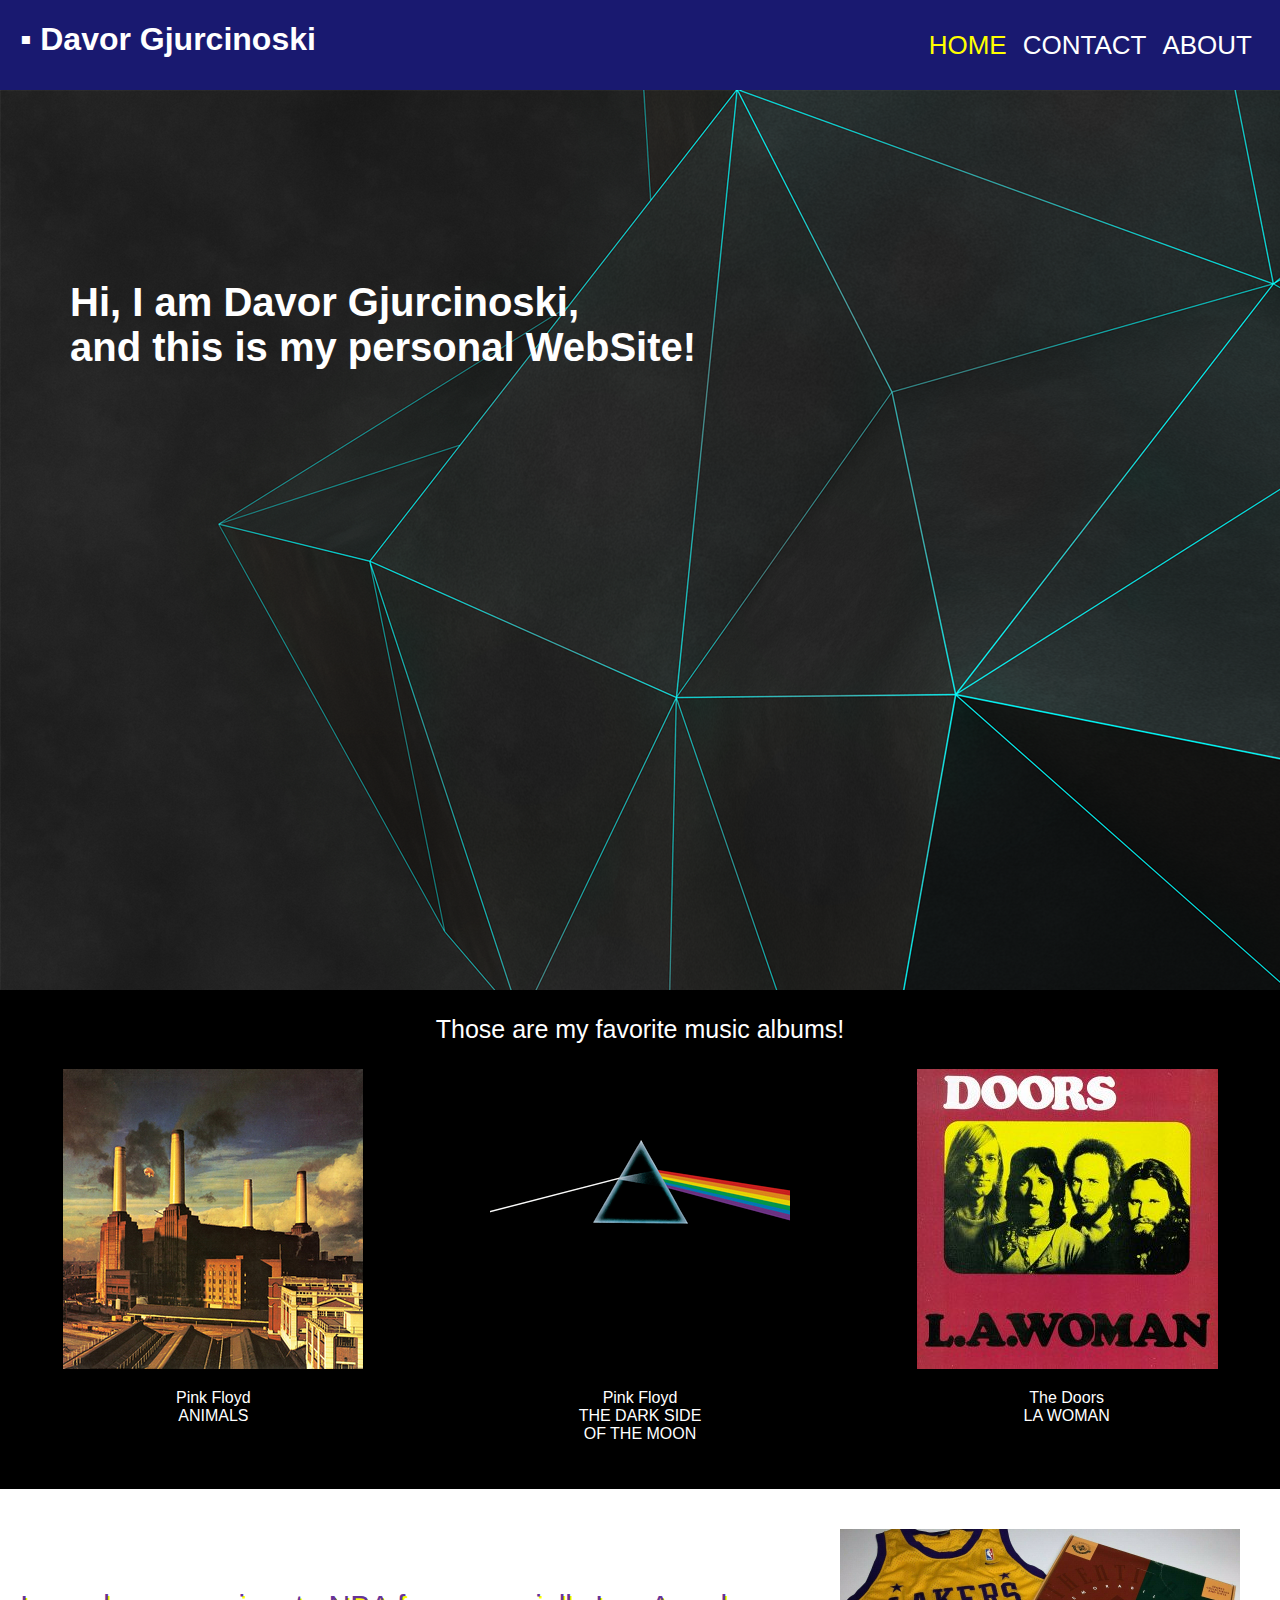
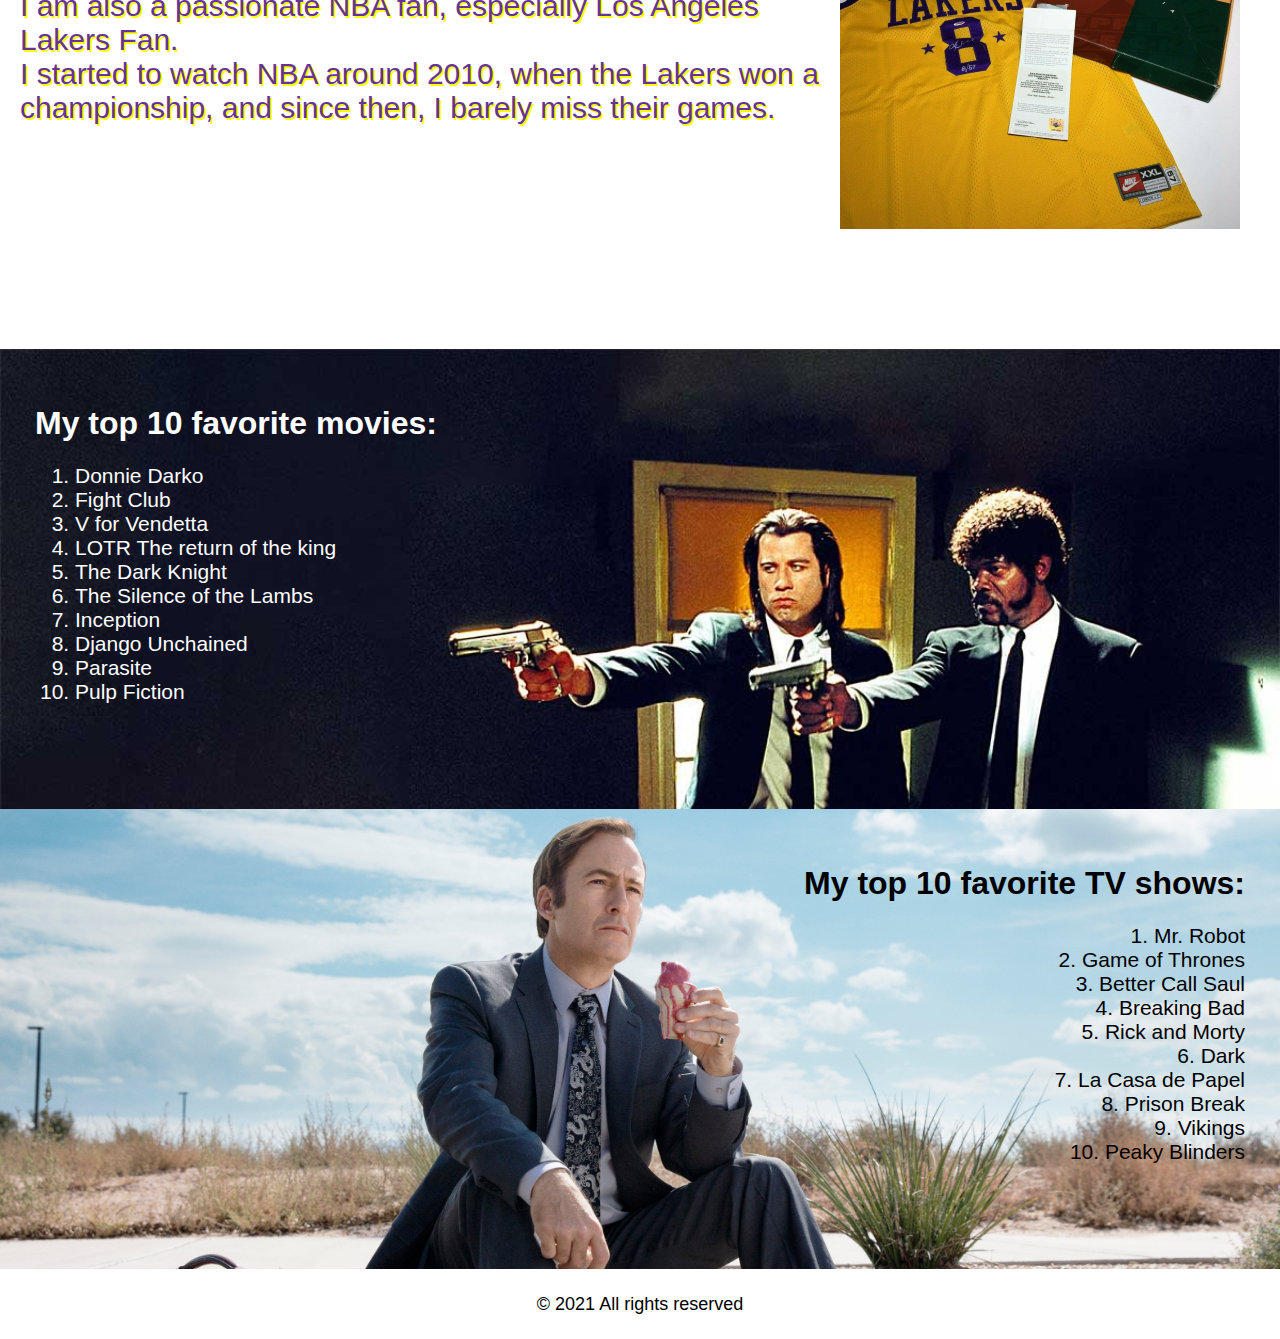
<file: index.html>
<!DOCTYPE html>
<html lang="en">
<head>
    <meta charset="UTF-8">
    <title>HOME</title>
    <link rel="stylesheet" href="css.css">
</head>
<body>

<div id="header">
    <h1> &squarf; Davor Gjurcinoski</h1>
   <a href="Page3.html" > <p >ABOUT</p> </a>
    <a href="Page2.html"> <p>CONTACT</p> </a>
    <a href="index.html"> <p id="selected">HOME</p> </a>
</div>


<div id="welcome">
    <p>Hi, I am Davor Gjurcinoski,<br> and this is my personal WebSite!</p>
</div>


<div id="music">
    <p>Those are my favorite music albums!</p>
</div>
<div id="music1">
    <div class="album">
        <img src="album1.jpg">
        <p>Pink Floyd <br> ANIMALS</p>
    </div>
    <div class="album">
        <img src="album2.png">
        <p>Pink Floyd <br> THE DARK SIDE <br> OF THE MOON</p>
    </div>
    <div class="album">
        <img src="album3.jpg">
        <p>The Doors <br> LA WOMAN</p>
    </div>
</div>


<div id="sports">
    <img src="kobe.jpg">
    <p>
        I am also a passionate NBA fan, especially Los Angeles Lakers Fan. <br>
        I started to watch NBA around 2010, when the Lakers won a  <br>
        championship, and since then, I barely miss their games.  <br>
    </p>
</div>



<div id="movies">
    <h1>My top 10 favorite movies:</h1>
    <ol>
        <li>Donnie Darko</li>
        <li>Fight Club</li>
        <li>V for Vendetta</li>
        <li>LOTR The return of the king</li>
        <li>The Dark Knight</li>
        <li>The Silence of the Lambs</li>
        <li>Inception</li>
        <li>Django Unchained</li>
        <li>Parasite</li>
        <li>Pulp Fiction</li>
    </ol>

</div>


<div id="shows">
    <h1>My top 10 favorite TV shows:</h1>
    <ol>
        <li>Mr. Robot</li>
        <li>Game of Thrones</li>
        <li>Better Call Saul</li>
        <li>Breaking Bad</li>
        <li>Rick and Morty</li>
        <li>Dark</li>
        <li>La Casa de Papel</li>
        <li>Prison Break</li>
        <li>Vikings</li>
        <li>Peaky Blinders</li>
    </ol>
</div>



<div id="footer">
    <p>&copy; 2021 All rights reserved</p>
</div>

</body>
</html>
</file>
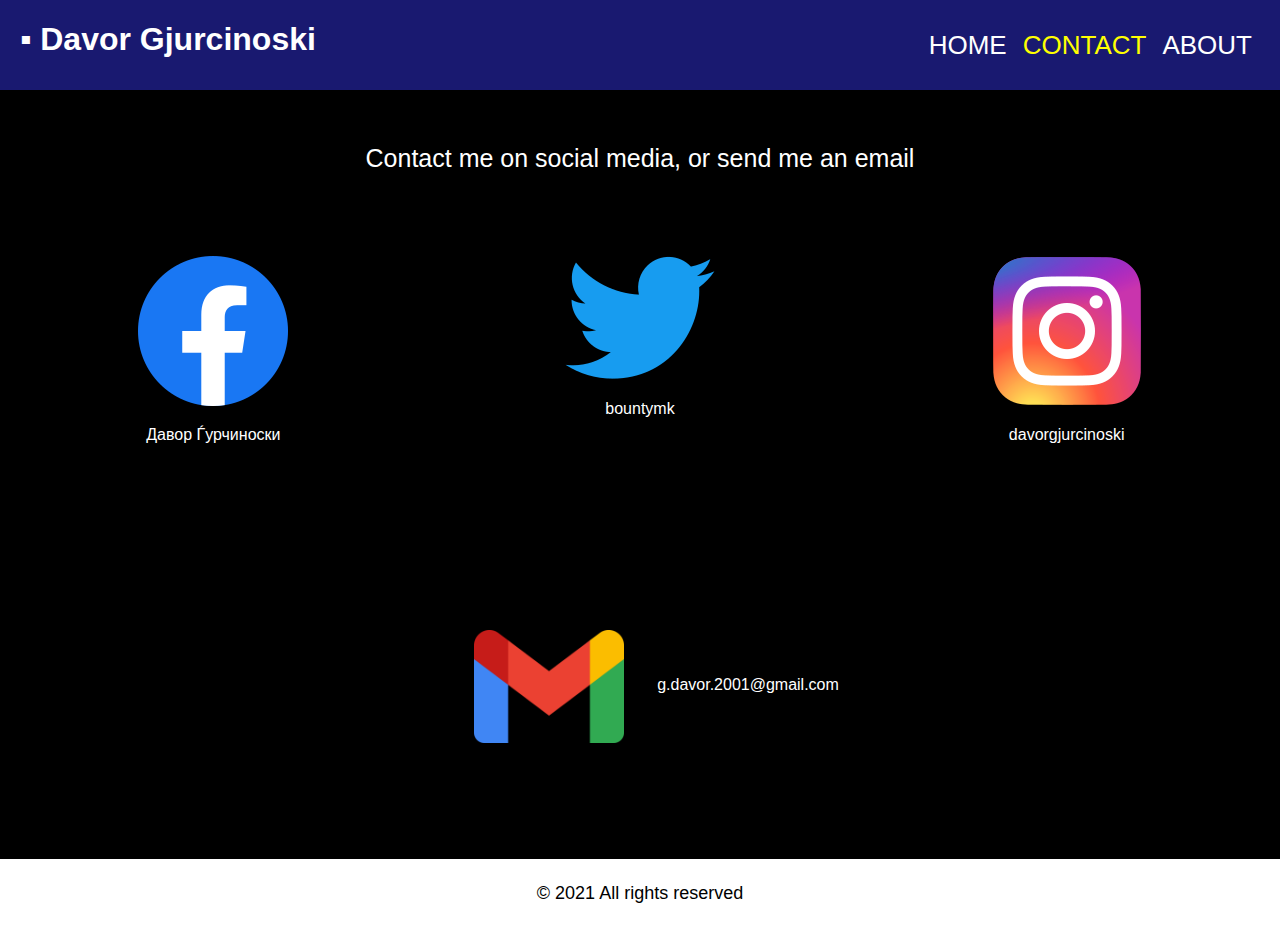
<file: Page2.html>
<!DOCTYPE html>
<html lang="en">
<head>
    <meta charset="UTF-8">
    <title>CONTACT</title>
    <link rel="stylesheet" href="css.css">
</head>
<body>

<div id="header">
    <h1> &squarf; Davor Gjurcinoski</h1>
    <a href="Page3.html" > <p >ABOUT</p> </a>
    <a href="Page2.html"> <p id="selected">CONTACT</p> </a>
    <a href="index.html"> <p>HOME</p> </a>
</div>

<div id="music">
    <p><br> Contact me on social media, or send me an email <br> <br> <br></p>
</div>
<div id="music1">
    <div class="album">
        <a href="https://www.facebook.com/profile.php?id=100010015712689" target="_blank"> <img src="fb.jpg" class="hover"> </a>
        <p>Давор Ѓурчиноски</p>
    </div>
    <div class="album">
        <a href="https://twitter.com/bountymk" target="_blank"> <img src="twitter.png" class="hover"> </a>
        <p>bountymk</p>
    </div>
    <div class="album">
        <a href="https://www.instagram.com/davorgjurcinoski/" target="_blank"> <img src="insta.png" class="hover"> </a>
        <p>davorgjurcinoski</p>
    </div>
</div>


<div id="mail">
    <a href="mailto:g.davor.2001@gmail.com"><img src="mail.png"></a>
    <a>g.davor.2001@gmail.com</a>
</div>





<div id="footer">
    <p>&copy; 2021 All rights reserved</p>
</div>

</body>
</html>
</file>
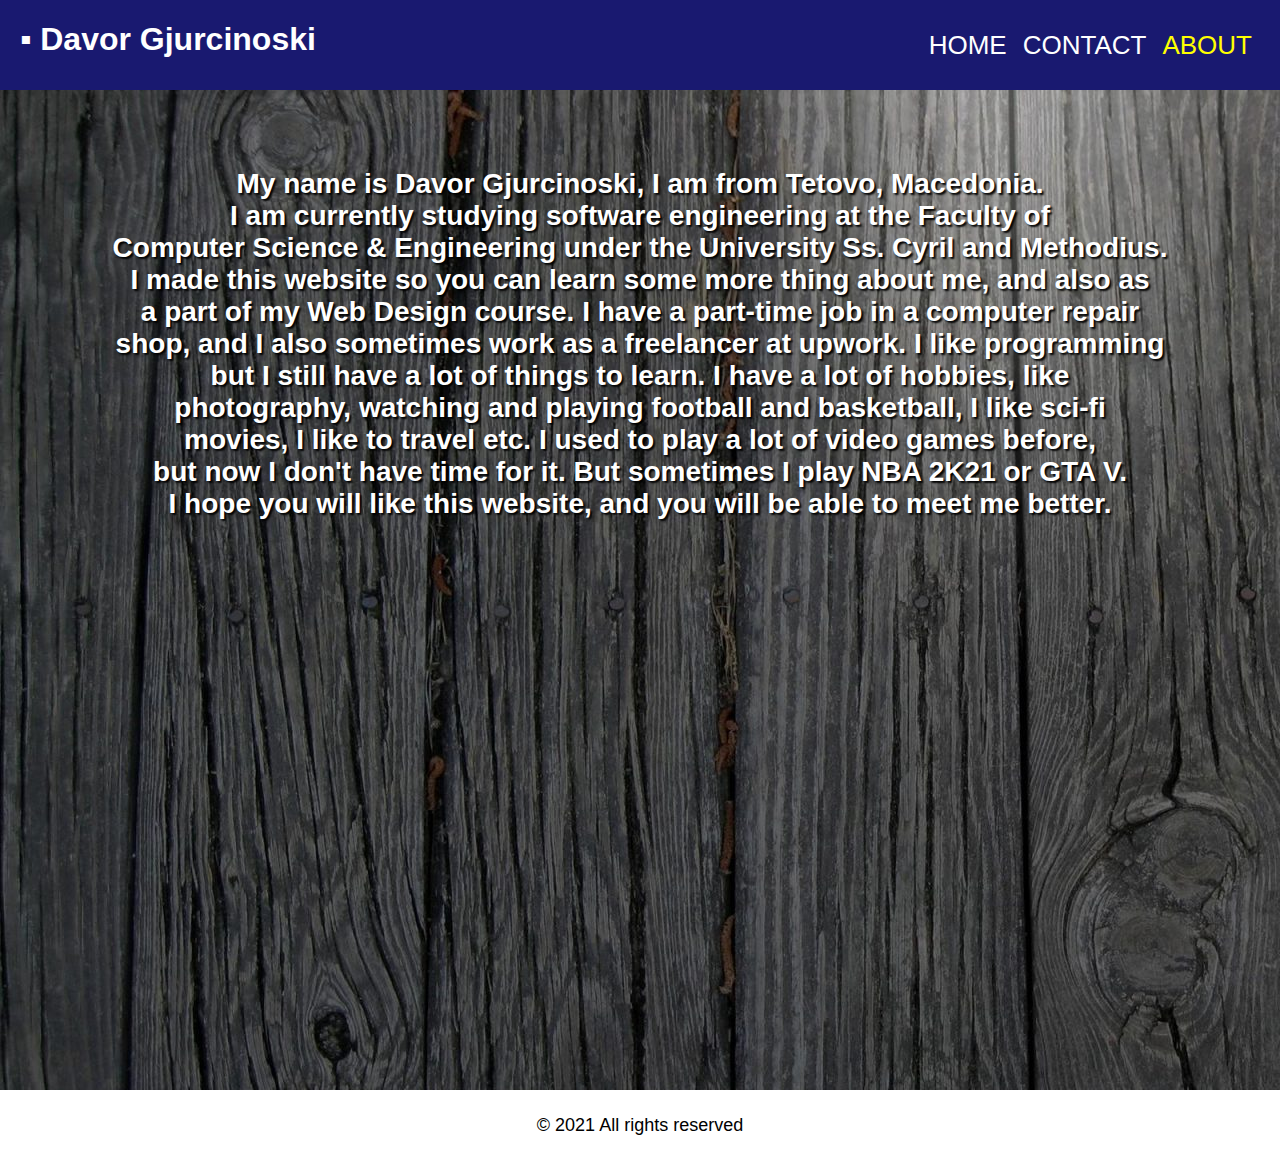
<file: Page3.html>
<!DOCTYPE html>
<html lang="en">
<head>
    <meta charset="UTF-8">
    <title>ABOUT</title>
    <link rel="stylesheet" href="css.css">
</head>
<body bgcolor="black">

<div id="header">
    <h1> &squarf; Davor Gjurcinoski</h1>
    <a href="Page3.html" > <p id="selected">ABOUT</p> </a>
    <a href="Page2.html"> <p>CONTACT</p> </a>
    <a href="index.html"> <p>HOME</p> </a>
</div>


<div id="about">
    <p>
        My name is Davor Gjurcinoski, I am from Tetovo, Macedonia.  <br>
        I am currently studying software engineering at the Faculty of<br>
        Computer Science & Engineering  under the University Ss. Cyril and Methodius.<br>
        I made this website so you can learn some more thing about me, and also as<br>
        a part of my Web Design course. I have a part-time job in a computer repair<br>
        shop, and I also sometimes work as a freelancer at upwork. I like programming<br>
        but I still have a lot of things to learn. I have a lot of hobbies, like<br>
        photography, watching and playing football and basketball, I like sci-fi<br>
        movies, I like to travel etc. I used to play a lot of video games before,<br>
        but now I don't have time for it. But sometimes I play NBA 2K21 or GTA V.<br>
        I hope you will like this website, and you will be able to meet me better.<br>
    </p>
</div>




<div id="footer">
    <p>&copy; 2021 All rights reserved</p>
</div>

</body>
</html>
</file>
<file: css.css>
body
{
    padding: 0px;
    background-color: black;
    margin: 0px;
    font-family: "Century Gothic", "Malgun Gothic", Arial, sans-serif;
}

#header
{
    background-color: midnightblue;
    color: white;
    height: 90px;
    margin: 0px;
    padding: 0px 20px 0px 20px;
}
#header p
{
    display: inline-block;
    float: right;
    font-size: 26px;
    margin: 30px 8px 0px 8px;
    color: white;
}

#header h1
{
    display: inline-block;
    float: left;
}

#footer
{
    background-color: white;
    color: black;
    height: 70px;
    display: flex;
    justify-content: center;
    align-content: center;
}
#footer p
{
    margin: auto;
    font-size: 18px;
}

#welcome
{
    background-image: url("slika1.png");
    background-color: black;

    height: 600px;
    margin: 0px;
    padding: 150px 70px;
    font-weight: bold;
}
#welcome p
{
    color: white;
    font-size: 40px;
}

#music
{
    background-color: black;
    margin: 0px;
    display: flex;
    justify-content: center;
    align-content: center;
    color: white;
    font-size: 25px;
}

#music1
{
    background-color: black;
    margin: 0px;
    color: white;
    display: flex;
    flex-direction: row;
    justify-content: space-around;
}
#music1 .album
{
    display: inline-block;
    width: 300px;
    height: 420px;
    text-align: center;
}

#sports
{
    background-color: white;
    margin: 0px;
    height: 420px;
    padding: 20px;
}
#sports img
{
    width: 400px;
    height: 300px;
    float: right;
    margin: 20px 20px;
}
#sports p
{
    font-size: 30px;
    color: rebeccapurple;
    text-shadow: yellow 2px 2px;
    margin-top: 80px;
}

#movies
{
    background-image: url("movies.jpg");
    background-size: 100%;
    margin: 0px;
    padding: 35px;
    height: 390px;
}
#movies h1, #movies li
{
    font-style: normal;
    color: white;
}
#movies li, #shows li
{
    font-size: 21px;
}

#shows
{
    background-image: url("shows.jpg");
    background-size: 100%;
    height: 390px;
    margin: 0px;
    padding: 35px;
}
#shows h1
{
    float: right;
    clear: both;
}
#shows li
{
    float: right;
    clear: both;
}


#selected
{
    color: yellow !important;
}




#mail
{
    background-color: black;
    margin: 0px;
    display: flex;
    justify-content: center;
    color: white;
    font-weight: normal;
}
#mail img
{
    width: 150px;
    margin: 33px;
    position: relative;
    bottom: 79px;
}


#about
{
    display: flex;
    justify-content: center;
    background-image: url("bg.jpg");
    height: 900px;
    padding: 50px;
}
#about p
{
    color: white;
    text-shadow: black 2px 2px 2px;
    font-weight: bold;
    font-size: 28px;
    text-align: center;
}
</file>
